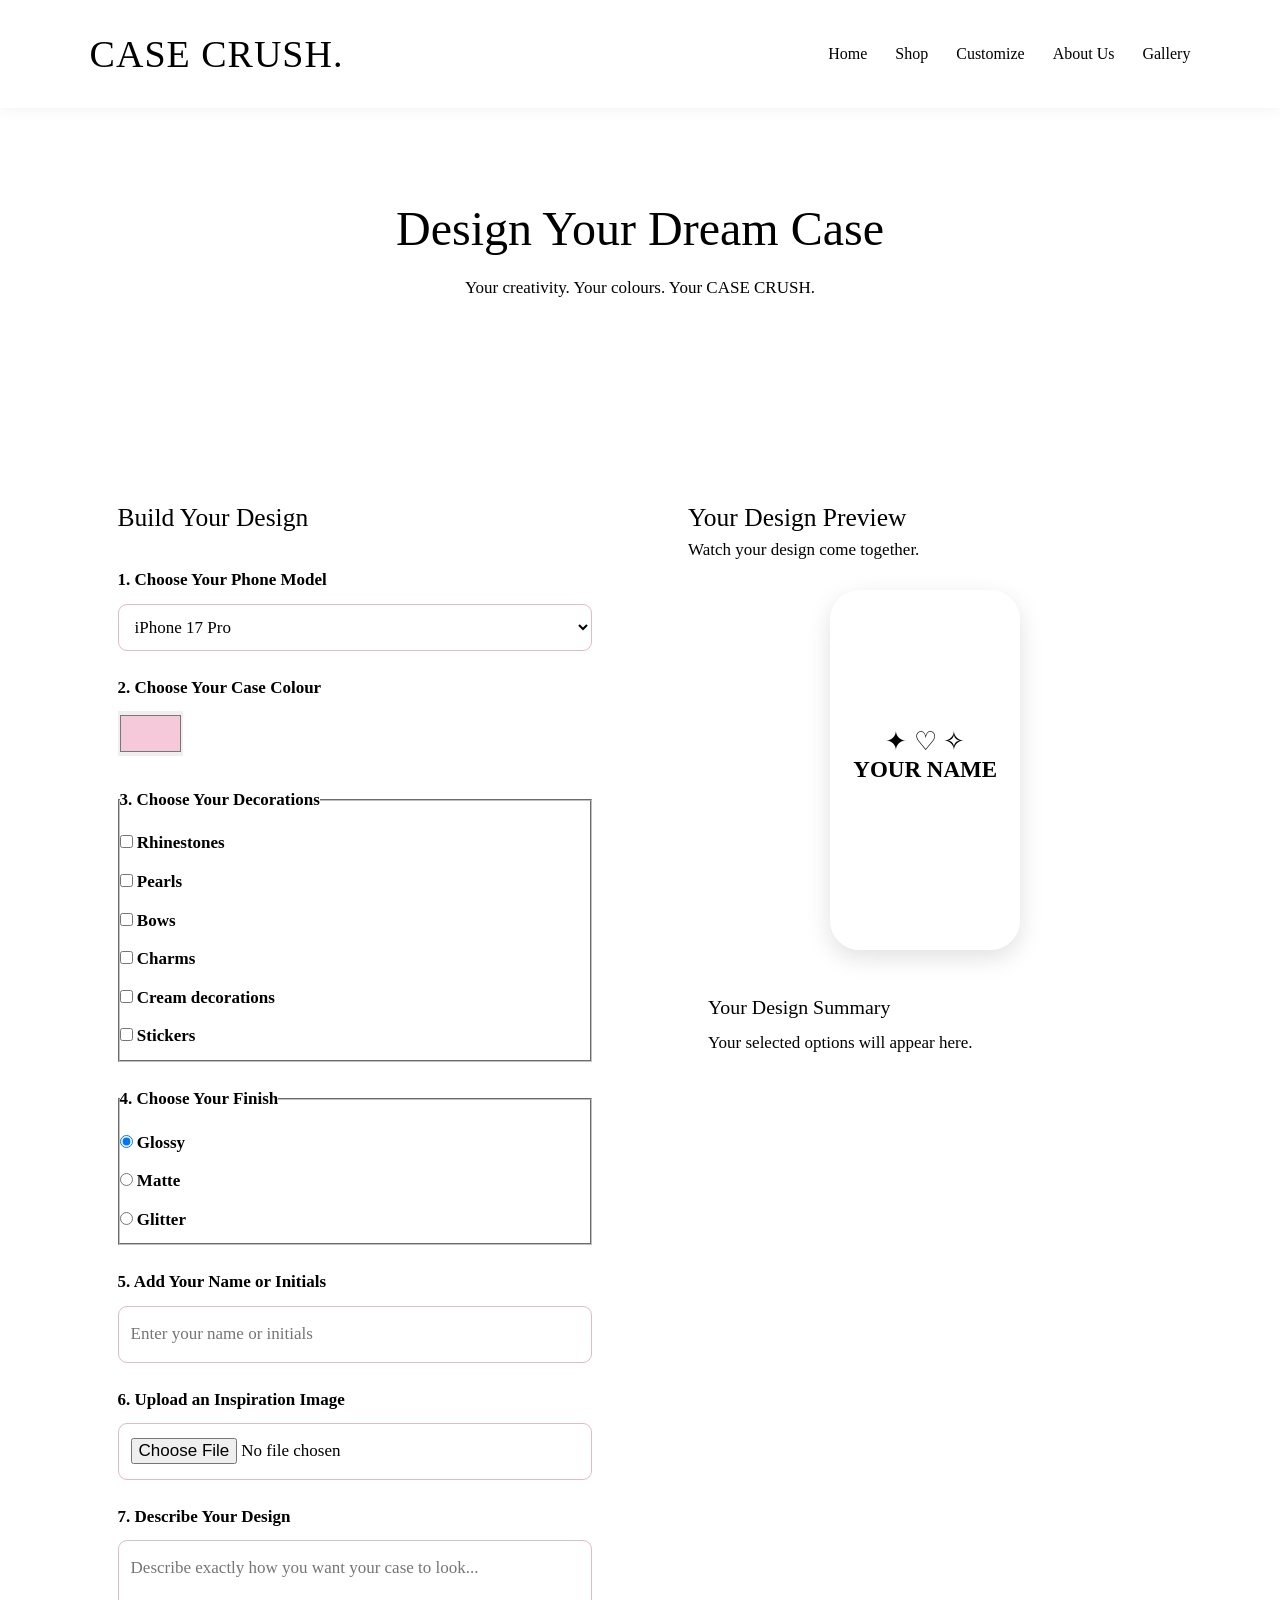
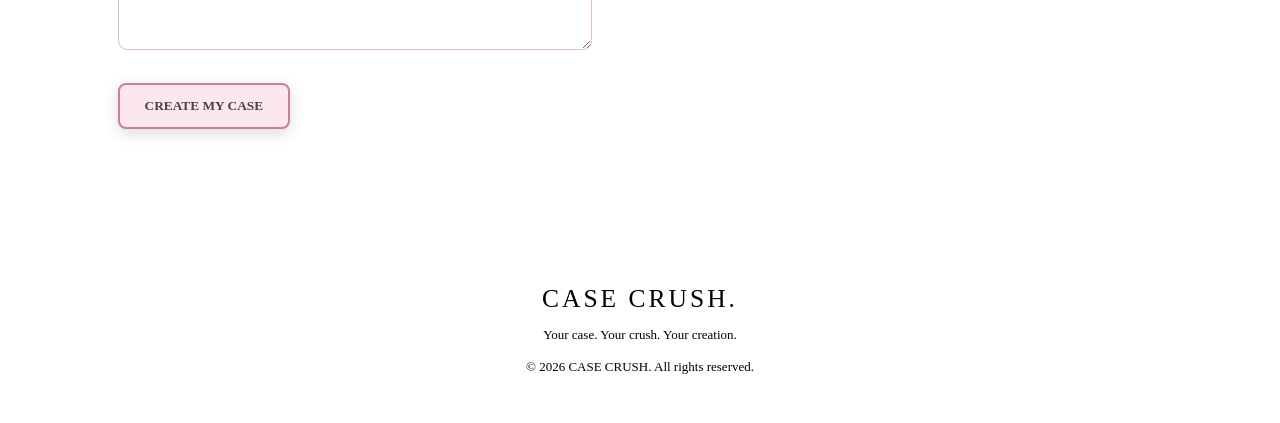
<file: customize.html>
<!DOCTYPE html>
<html lang="en">
<head>
    <meta charset="UTF-8">
    <meta name="viewport" content="width=device-width, initial-scale=1.0">
    <title>Customize | CASE CRUSH</title>
    <link rel="stylesheet" href="style.css">
</head>
<body class="blue-page">
    <header class="navbar">
        <a href="index.html" class="logo">CASE CRUSH<span>.</span></a>
        <nav>
            <a href="index.html">Home</a>
            <a href="shop.html">Shop</a>
            <a href="customize.html" class="active">Customize</a>
            <a href="about.html">About Us</a>
            <a href="gallery.html">Gallery</a>
        </nav>
    </header>

    <main>
        
<section class="page-banner">
    <h1>Design Your Dream Case</h1>
    <p>Your creativity. Your colours. Your CASE CRUSH.</p>
</section>


<section class="section">

    <div class="customizer-layout">

        <!-- LEFT SIDE: FORM -->

        <form class="customizer-form" id="designForm">

            <h2>Build Your Design</h2>

            <br>

            <!-- PHONE MODEL -->
            <div class="form-group">

                <label for="phoneModel">1. Choose Your Phone Model</label>

                <select id="phoneModel">
                    <option>iPhone 17 Pro</option>
                    <option>iPhone 17 Pro Max</option>
                    <option>iPhone 16</option>
                    <option>iPhone 16 Pro</option>
                    <option>Samsung Galaxy S25 Ultra</option>
                    <option>Samsung Galaxy S25</option>
                </select>

            </div>


            <!-- BASE COLOUR -->
            <div class="form-group">

                <label for="caseColor">2. Choose Your Case Colour</label>

                <input type="color" id="caseColor" value="#F6C9DA">

            </div>


            <!-- DECORATIONS -->
            <fieldset class="form-group">

                <legend>3. Choose Your Decorations</legend>

                <label class="choice">
                    <input type="checkbox" name="decoration" value="Rhinestones">
                    Rhinestones
                </label>

                <label class="choice">
                    <input type="checkbox" name="decoration" value="Pearls">
                    Pearls
                </label>

                <label class="choice">
                    <input type="checkbox" name="decoration" value="Bows">
                    Bows
                </label>

                <label class="choice">
                    <input type="checkbox" name="decoration" value="Charms">
                    Charms
                </label>

                <label class="choice">
                    <input type="checkbox" name="decoration" value="Cream decorations">
                    Cream decorations
                </label>

                <label class="choice">
                    <input type="checkbox" name="decoration" value="Stickers">
                    Stickers
                </label>

            </fieldset>


            <!-- FINISH -->
            <fieldset class="form-group">

                <legend>4. Choose Your Finish</legend>

                <label class="choice">
                    <input type="radio" name="finish" value="Glossy" checked>
                    Glossy
                </label>

                <label class="choice">
                    <input type="radio" name="finish" value="Matte">
                    Matte
                </label>

                <label class="choice">
                    <input type="radio" name="finish" value="Glitter">
                    Glitter
                </label>

            </fieldset>


            <!-- NAME -->
            <div class="form-group">

                <label for="customerName">5. Add Your Name or Initials</label>

                <input
                    type="text"
                    id="customerName"
                    placeholder="Enter your name or initials"
                    maxlength="20">

            </div>


            <!-- IMAGE UPLOAD -->
            <div class="form-group">

                <label for="inspirationImage">6. Upload an Inspiration Image</label>

                <input
                    type="file"
                    id="inspirationImage"
                    accept="image/*">

            </div>


            <!-- DESCRIPTION -->
            <div class="form-group">

                <label for="description">7. Describe Your Design</label>

                <textarea
                    id="description"
                    placeholder="Describe exactly how you want your case to look..."></textarea>

            </div>


            <button type="button" class="button" id="createButton">
                CREATE MY CASE
            </button>

        </form>


        <!-- RIGHT SIDE: PREVIEW -->

        <div class="preview-panel">

            <h2>Your Design Preview</h2>

            <p>Watch your design come together.</p>

            <div class="phone-preview" id="phonePreview">

                <div class="preview-decorations" id="previewDecorations">
                    ✦ ♡ ✧
                </div>

                <div>
                    <img
                        id="previewImage"
                        class="preview-image"
                        alt="Your uploaded design inspiration">

                    <div class="preview-name" id="previewName">
                        YOUR NAME
                    </div>
                </div>

            </div>


            <!-- ORDER SUMMARY -->

            <div class="summary">

                <h3>Your Design Summary</h3>

                <div id="orderSummary">
                    <p>Your selected options will appear here.</p>
                </div>

            </div>

            <p id="confirmationMessage" aria-live="polite"></p>

        </div>

    </div>

</section>

    </main>

    <footer class="footer">
        <h2>CASE CRUSH.</h2>
        <p>Your case. Your crush. Your creation.</p>
        <p>&copy; 2026 CASE CRUSH. All rights reserved.</p>
    </footer>

    <script src="customizer.js"></script>
</body>
</html>
</file>
<file: style.css>
==================================
   CASE CRUSH - GLOBAL STYLESHEET
================================== */

/* 1. COLOUR PALETTE */
@import url('https://fonts.googleapis.com/css2?family=Allura&family=Charis+SIL:wght@400;700&display=swap');
:root {
    --baby-pink: #F6C9DA;
    --soft-pink: #FCE7EF;
    --baby-blue: #C9E4F5;
    --powder-blue: #EAF4FA;
    --white: #FFFFFF;
    --dark: #45424A;
    --dusty-rose: #C77F9D;
}


/* 2. GENERAL PAGE SETTINGS */

* {
    margin: 0;
    padding: 0;
    box-sizing: border-box;
}

html {
    scroll-behavior: smooth;
}

body {
    font-family: 'Charis SIL', serif;
    font-size: 17px;
    color: var(--dark);
    background-color: var(--white);
    line-height: 1.8;
}

h1, h2, h3 {
    font-family: 'Allura', cursive;
    font-weight: 400;
    line-height: 1.3;
}

img {
    max-width: 100%;
    display: block;
}

a {
    text-decoration: none;
    color: inherit;
}


/* 3. NAVIGATION BAR */

.navbar {
    display: flex;
    justify-content: space-between;
    align-items: center;
    padding: 20px 7%;
    background-color: var(--white);
    position: sticky;
    top: 0;
    z-index: 1000;
    box-shadow: 0 2px 12px rgba(0, 0, 0, 0.05);
}

.logo {
    font-family: 'Allura', cursive;
    font-size: 38px;
    font-weight: 400;
    letter-spacing: 1px;
}

.logo span {
    color: var(--dusty-rose);
}

.navbar nav {
    display: flex;
    gap: 28px;
}

.navbar nav a {
    font-size: 16px;
    transition: color 0.3s ease;
}

.navbar nav a:hover,
.navbar nav a.active {
    color: var(--dusty-rose);
}



/* 4. BUTTONS */

.button {
    display: inline-block;
    font-family: 'Charis SIL', serif;
    padding: 13px 25px;
    border-radius: 8px;
    background-color: #FCE7EF;
    color: #45424A;
    font-weight: bold;
    border: 2px solid #C77F9D;
    box-shadow: 0 4px 15px rgba(0, 0, 0, 0.15);
    text-decoration: none;
    cursor: pointer;
    transition: all 0.3s ease;
}

.button:hover {
    background-color: #C9E4F5;
    border-color: #C9E4F5;
    transform: translateY(-3px);
}


/* 5. HOMEPAGE HERO SECTION */

.hero {
    min-height: 600px;
    display: flex;
    align-items: center;
    justify-content: center;
    text-align: center;
    padding: 80px 20px;

    background-image:
        linear-gradient(rgba(255,255,255,0.30),
                        rgba(255,255,255,0.45)),
        url("images/hero.jpg");

    background-size: cover;
    background-position: center;
    background-attachment: fixed;
}

.hero-content {
    max-width: 700px;
}

.hero h1 {
    font-family: 'Allura', cursive;
    font-size: clamp(52px, 8vw, 88px);
    font-weight: 700;
    color: #45424A;
    text-shadow: 1px 2px 4px rgba(255, 255, 255, 0.7);
    margin-bottom: 20px;
}

.hero p {
    font-family: 'Charis SIL', serif;
    font-size: 21px;
    font-weight: 700;
    color: #45424A;
    text-shadow: 1px 1px 3px rgba(255, 255, 255, 0.8);
    margin-bottom: 30px;
}


/* 6. GENERAL SECTIONS */

.section {
    padding: 80px 7%;
}

.section-title {
    text-align: center;
    margin-bottom: 40px;
}

.section-title h2 {
    font-family: 'Allura', cursive;
    font-size: 36px;
    margin-bottom: 10px;
}

.section-title p {
    color: #777;
}


/* 7. PRODUCT GRID */

.product-grid {
    display: grid;
    grid-template-columns: repeat(3, 1fr);
    gap: 28px;
}

.product-card {
    background-color: #fce7ef;
    border-radius: 16px;
    overflow: hidden;
    transition: transform 0.3s ease,
                box-shadow 0.3s ease;
}

.product-card:hover {
    background-color: #fce7ef;
    transform: translateY(-8px);
    box-shadow: 0 12px 25px rgba(0,0,0,0.10);
}

.product-card img {
    width: 100%;
    height: 280px;
    object-fit: contain;
    transition: transform 0.4s ease;
}

.product-card:hover img {
    transform: scale(1.06);
}

.product-info {
    padding: 20px;
}

.product-info h3 {
    margin-bottom: 8px;
}

.price {
    font-family: 'Allura', cursive;
    color: var(--dusty-rose);
    font-weight: bold;
    margin-top: 8px;
}


/* 8. PAGE BANNERS */

.page-banner {
    text-align: center;
    padding: 90px 20px;
    background: linear-gradient(
        120deg,
        var(--soft-pink),
        var(--powder-blue)
    );
}

.page-banner h1 {
    font-family: 'Allura', cursive;
    font-size: 48px;
    margin-bottom: 12px;
}


/* 9. ABOUT PAGE */

.about-layout {
    display: grid;
    grid-template-columns: 1fr 1fr;
    align-items: center;
    gap: 50px;
}

.about-layout img {
    width: 100%;
    border-radius: 20px;
    transition: transform 0.4s ease;
}

.about-layout img:hover {
    transform: scale(1.03);
}


/* 10. GALLERY */

.gallery-grid {
    display: grid;
    grid-template-columns: repeat(4, 1fr);
    gap: 18px;
}

.gallery-item {
    background-color: #FCE7EF;
    overflow: hidden;
    border-radius: 14px;
    position: relative;
    transition: transform 0.3s ease,
                box-shadow 0.3s ease;
}

.gallery-item img {
    width: 100%;
    height: 260px;
    object-fit: contain;
    background-color: #FCE7EF;
    display: block;
    transition: transform 0.4s ease;
}

.gallery-item:hover {
    background-color: #FCE7EF;
    box-shadow: 0 8px 20px rgba(0,0,0,0.10);
}

.gallery-item:hover img {
    background-color: #FCE7EF;
    transform: scale(1.12);
}



/* 11. VIDEO */

.video-container {
    max-width: 850px;
    margin: 35px auto;
    aspect-ratio: 16 / 9;
}

.video-container iframe {
    width: 100%;
    height: 100%;
    border: none;
    border-radius: 15px;
}


/* 12. CUSTOMIZER */

.customizer-layout {
    display: grid;
    grid-template-columns: 1fr 1fr;
    gap: 40px;
    align-items: start;
}

.customizer-form,
.preview-panel {
    padding: 28px;
    background-color: var(--soft-pink);
    border-radius: 18px;
}

.form-group {
    margin-bottom: 22px;
}

.form-group label,
.form-group legend {
    font-family: 'Allura', cursive;
    display: block;
    font-weight: bold;
    margin-bottom: 8px;
}

.form-group input:not([type="checkbox"]):not([type="radio"]):not([type="color"]),
.form-group select,
.form-group textarea {
    width: 100%;
    padding: 12px;
    border: 1px solid #E3B9CB;
    border-radius: 9px;
    font: inherit;
    background-color: white;
}

.form-group input[type="color"] {
    width: 65px;
    height: 45px;
    border: none;
    cursor: pointer;
}

.form-group textarea {
    min-height: 110px;
    resize: vertical;
}

.choice {
    display: inline-flex;
    align-items: center;
    gap: 7px;
    margin: 5px 12px 5px 0;
    font-weight: normal;
    font-family: 'Allura', cursive;
}

.phone-preview {
    width: 190px;
    height: 360px;
    border: 9px solid #FFFFFF;
    border-radius: 30px;
    margin: 25px auto;
    display: flex;
    align-items: center;
    justify-content: center;
    text-align: center;
    position: relative;
    overflow: hidden;
    box-shadow: 0 8px 25px rgba(0,0,0,0.12);
    background-color: var(--baby-pink);
}

.preview-name {
    font-family: 'Allura', cursive;
    font-size: 23px;
    font-weight: bold;
    overflow-wrap: anywhere;
    padding: 10px;
}

.preview-decorations {
    font-size: 26px;
    position: absolute;
    top: 35%;
}

.preview-image {
    max-width: 90%;
    max-height: 100px;
    object-fit: contain;
    display: none;
    margin: 10px auto;
}

.summary {
    background: white;
    padding: 20px;
    border-radius: 12px;
    margin-top: 20px;
}

.summary p {
    margin: 7px 0;
}


/* 13. FOOTER */

.footer {
    text-align: center;
    padding: 45px 20px;
    background-color: var(--powder-blue);
}

.footer h2 {
    letter-spacing: 3px;
    margin-bottom: 8px;
}

.footer p {
    
    font-size: 13px;
    margin-top: 8px;
}


/* 14. RESPONSIVE DESIGN */

@media (max-width: 850px) {

    .navbar {
        flex-direction: column;
        gap: 15px;
    }

    .navbar nav {
        flex-wrap: wrap;
        justify-content: center;
        gap: 15px;
    }

    .product-grid {
        grid-template-columns: repeat(2, 1fr);
    }

    .gallery-grid {
        grid-template-columns: repeat(2, 1fr);
    }

    .about-layout,
    .customizer-layout {
        grid-template-columns: 1fr;
    }

    .hero {
        background-attachment: scroll;
    }
}


@media (max-width: 500px) {

    .product-grid,
    .gallery-grid {
        grid-template-columns: 1fr;
    }

    .hero {
        min-height: 450px;
    }

    .hero h1 {
        font-size: 48px;
    }

    .page-banner h1 {
        font-size: 36px;
    }

    .section {
        padding: 55px 5%; }
/* FADE-IN ANIMATION */

@keyframes fadeIn {

    from {
        opacity: 0;
        transform: translateY(20px);
    }

    to {
        opacity: 1;
        transform: translateY(0);
    }
}

.hero-content {
    animation: fadeIn 1s ease;}



.blue-page {
    background-color: #C9E4F5;
}
</file>
